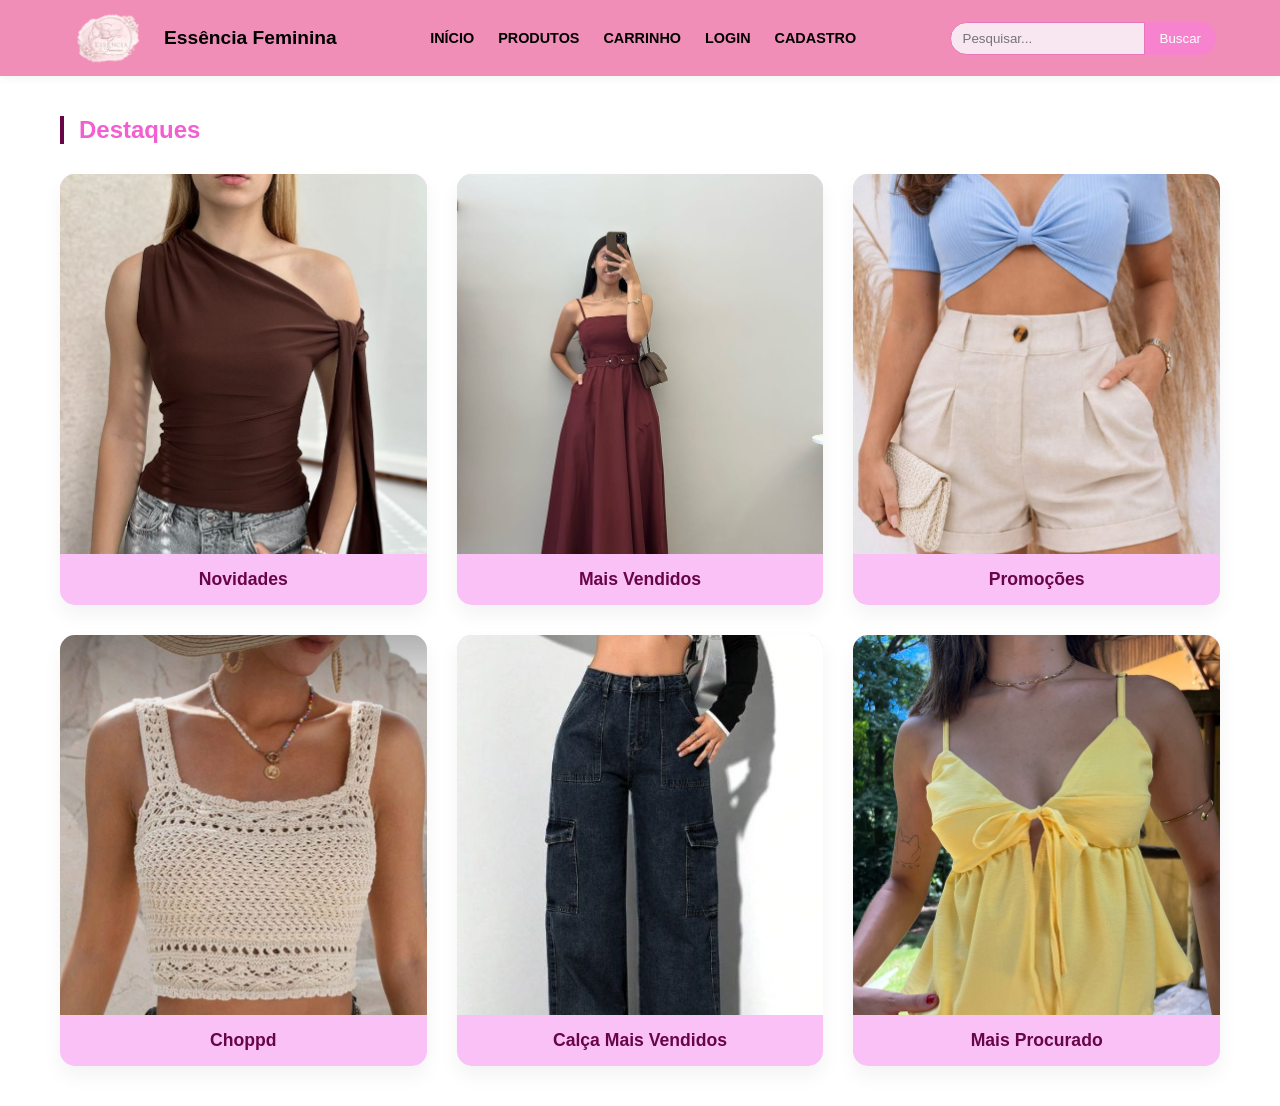
<file: html/index.html>
<!DOCTYPE html>
<html lang="pt-br">
<head>
    <meta charset="UTF-8">
    <meta name="viewport" content="width=device-width, initial-scale=1.0">
    <title>Essência Feminina</title>
    <link rel="stylesheet" href="../css/index.css">
</head>
<body>

<header class="navbar">
    <div class="logo-container">
        <a href="#" class="brand-link">
            <img src="../img/logo.png" alt="Essência Feminina" class="logo-img">
            <span class="brand-name">Essência Feminina</span>
        </a>
    </div>

    <nav> 
        <ul class="nav-links">
            <li><a href="../html/index.html">Início</a></li>
            <li><a href="../html/loja.html">Produtos</a></li>
            <li><a href="../html/carrinho.html">Carrinho</a></li>
            <li><a href="../html/login.html">Login</a></li>
            <li><a href="../html/cadastro.html">Cadastro</a></li>



        </ul>
    </nav>

    <div class="search-container">
        <input type="text" placeholder="Pesquisar...">
        <button type="submit">Buscar</button>
    </div>
</header>

<main class="container">
    <section class="content-section">
        <h2>Destaques</h2>
        <div class="card-grid">
            
            <div class="card">
                <div class="card-image">
                    <img src="../img/Blusa 1.jfif" alt="Novidades">
                </div>
                <h3>Novidades</h3>
            </div>
            
            <div class="card">
                <div class="card-image">
                    <img src="../img/vestido nova do novo 4.jfif" alt="Mais Vendidos">
                </div>
                <h3>Mais Vendidos</h3>
            </div>
            
            <div class="card">
                <div class="card-image">
                    <img src="../img/Short Linho 3.jfif" alt="Promoções">
                </div>
                <h3>Promoções</h3>
            </div>
            
            <div class="card">
                <div class="card-image">
                    <img src="../img/regata croche 1.jfif" alt="Mais Vendidos">
                </div>
                <h3>Choppd</h3>
            </div>
            
            <div class="card">
                <div class="card-image">
                    <img src="../img/calça carno 1 nova.jfif" alt="Mais Vendidos">
                </div>
                <h3>Calça Mais Vendidos</h3>
            </div>
            
            <div class="card">
                <div class="card-image">
                    <img src="../img/blusa nova 3.jfif" alt="Mais Vendidos">
                </div>
                <h3>Mais Procurado</h3>
            </div>

        </div>
    </section>
</main>

</body>
</html>
</file>
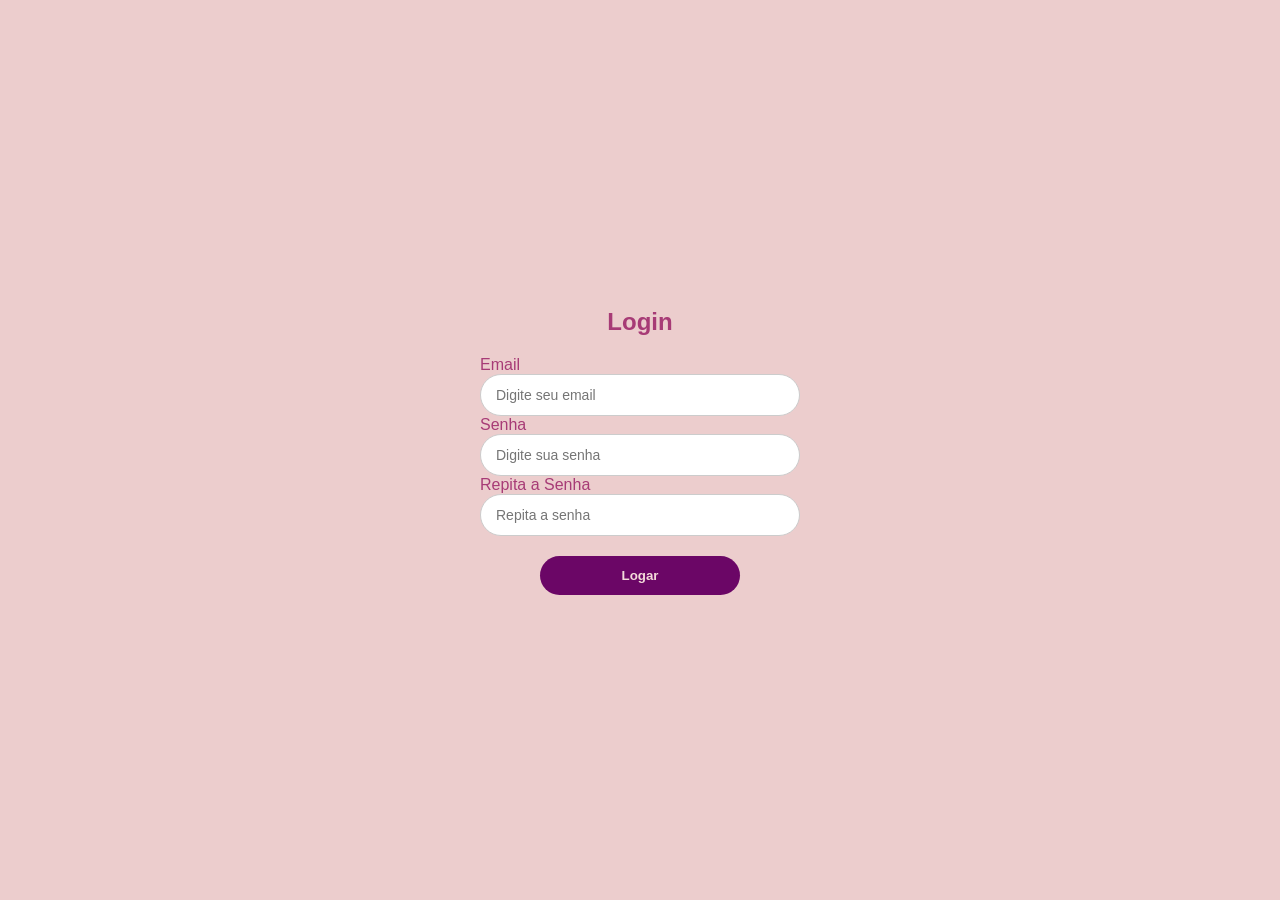
<file: html/cadastro.html>
<head>
    <meta charset="UTF-8">
    <meta name="viewport" content="width=device-width, initial-scale=1.0">
    <title>Document</title>
    <link rel="stylesheet" href="../css/login.css"> 
</head>

<body>
    <div class="caixa" style="width:320px;">
        <h2 style="text-align:center; margin-bottom: 20px;">Login</h2>

        <form>
            <div class="grupo-input">
                <label for="email">Email</label>
                <input type="email" id="email" placeholder="Digite seu email" required>
            </div>

            <div class="grupo-input">
                <label for="senha">Senha</label>
                <input type="password" id="senha" placeholder="Digite sua senha" required>
            </div>

            <div class="grupo-input">
                <label for="senha-rep">Repita a Senha</label>
                <input type="password" id="senha-rep" placeholder="Repita a senha" required>
            </div>

            <button type="submit" class="botao-primario" style="width: 200px;">
                Logar
            </button>
        </form>
    </div>
</body>
</file>
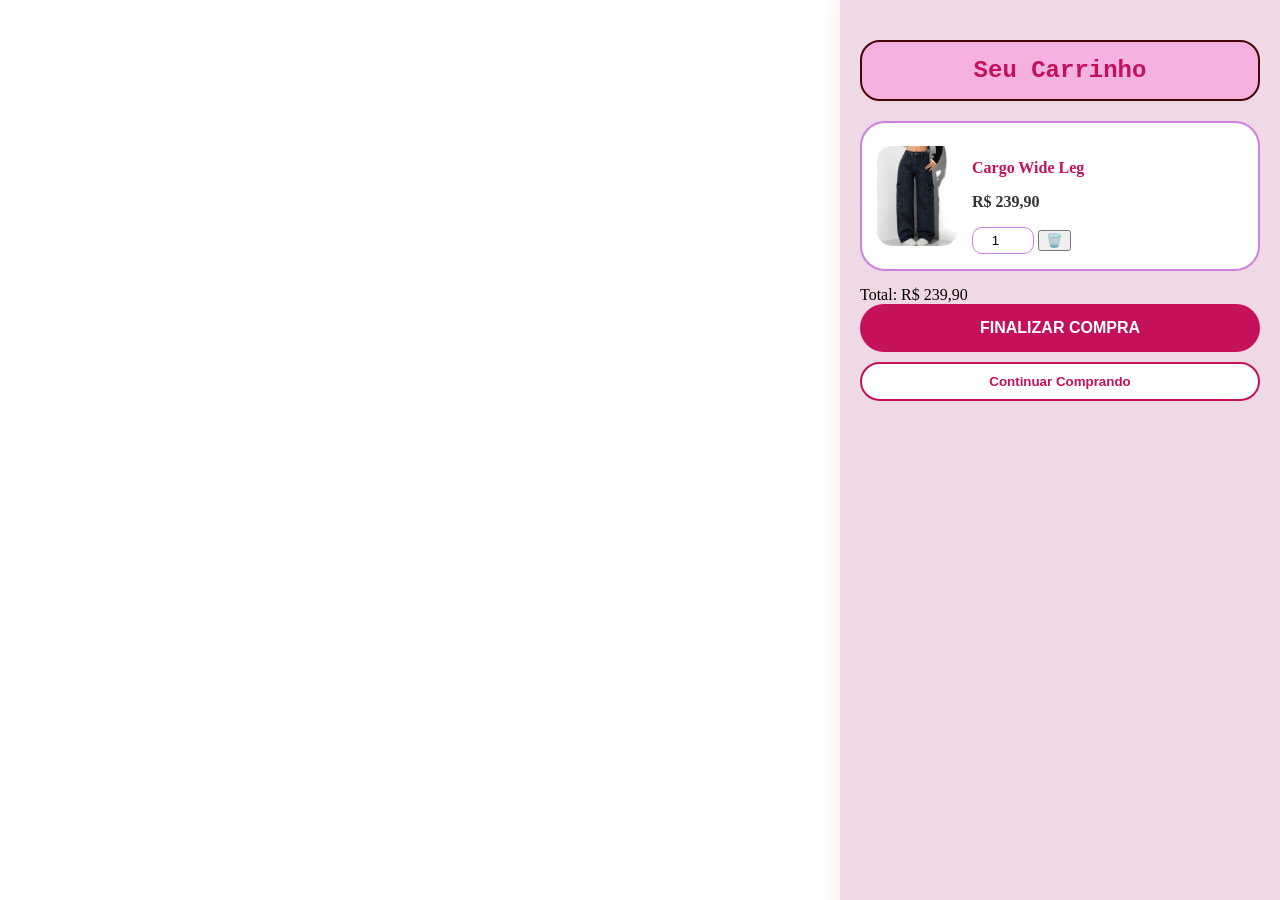
<file: html/carrinho.html>
<!DOCTYPE html>
<html lang="en">
<head>
    <meta charset="UTF-8">
    <meta name="viewport" content="width=device-width, initial-scale=1.0">
    <title>Document</title>
    <link rel="stylesheet" href="../css/carrinho.css">
</head>
<body>
    


<div id="carrinho-lateral" class="carrinho-container">
    <div class="carrinho-header">
        <h2 class="titulo-carrinho">Seu Carrinho</h2>
    </div>

    <div class="itens-carrinho">
        <div class="item-no-carrinho">
            <img src="../img/calça carno 1 nova.jfif" alt="Produto">
            <div class="info-produto">
                <h4 class="nome-item">Cargo Wide Leg</h4>
                <p class="preco-item">R$ 239,90</p>
                <div class="controles">
                    <input type="number" value="1" class="input-qtd">
                    <button class="btn-lixeira">🗑️</button>
                </div>
            </div>
        </div>
    </div>

    <div class="carrinho-footer">
        <div class="total-box">
            <span>Total:</span>
            <span>R$ 239,90</span>
        </div>
        <button class="btn-finalizar">FINALIZAR COMPRA</button>
        <button class="btn-voltar">Continuar Comprando</button>
    </div>
</div>


</body>
</html>
</file>
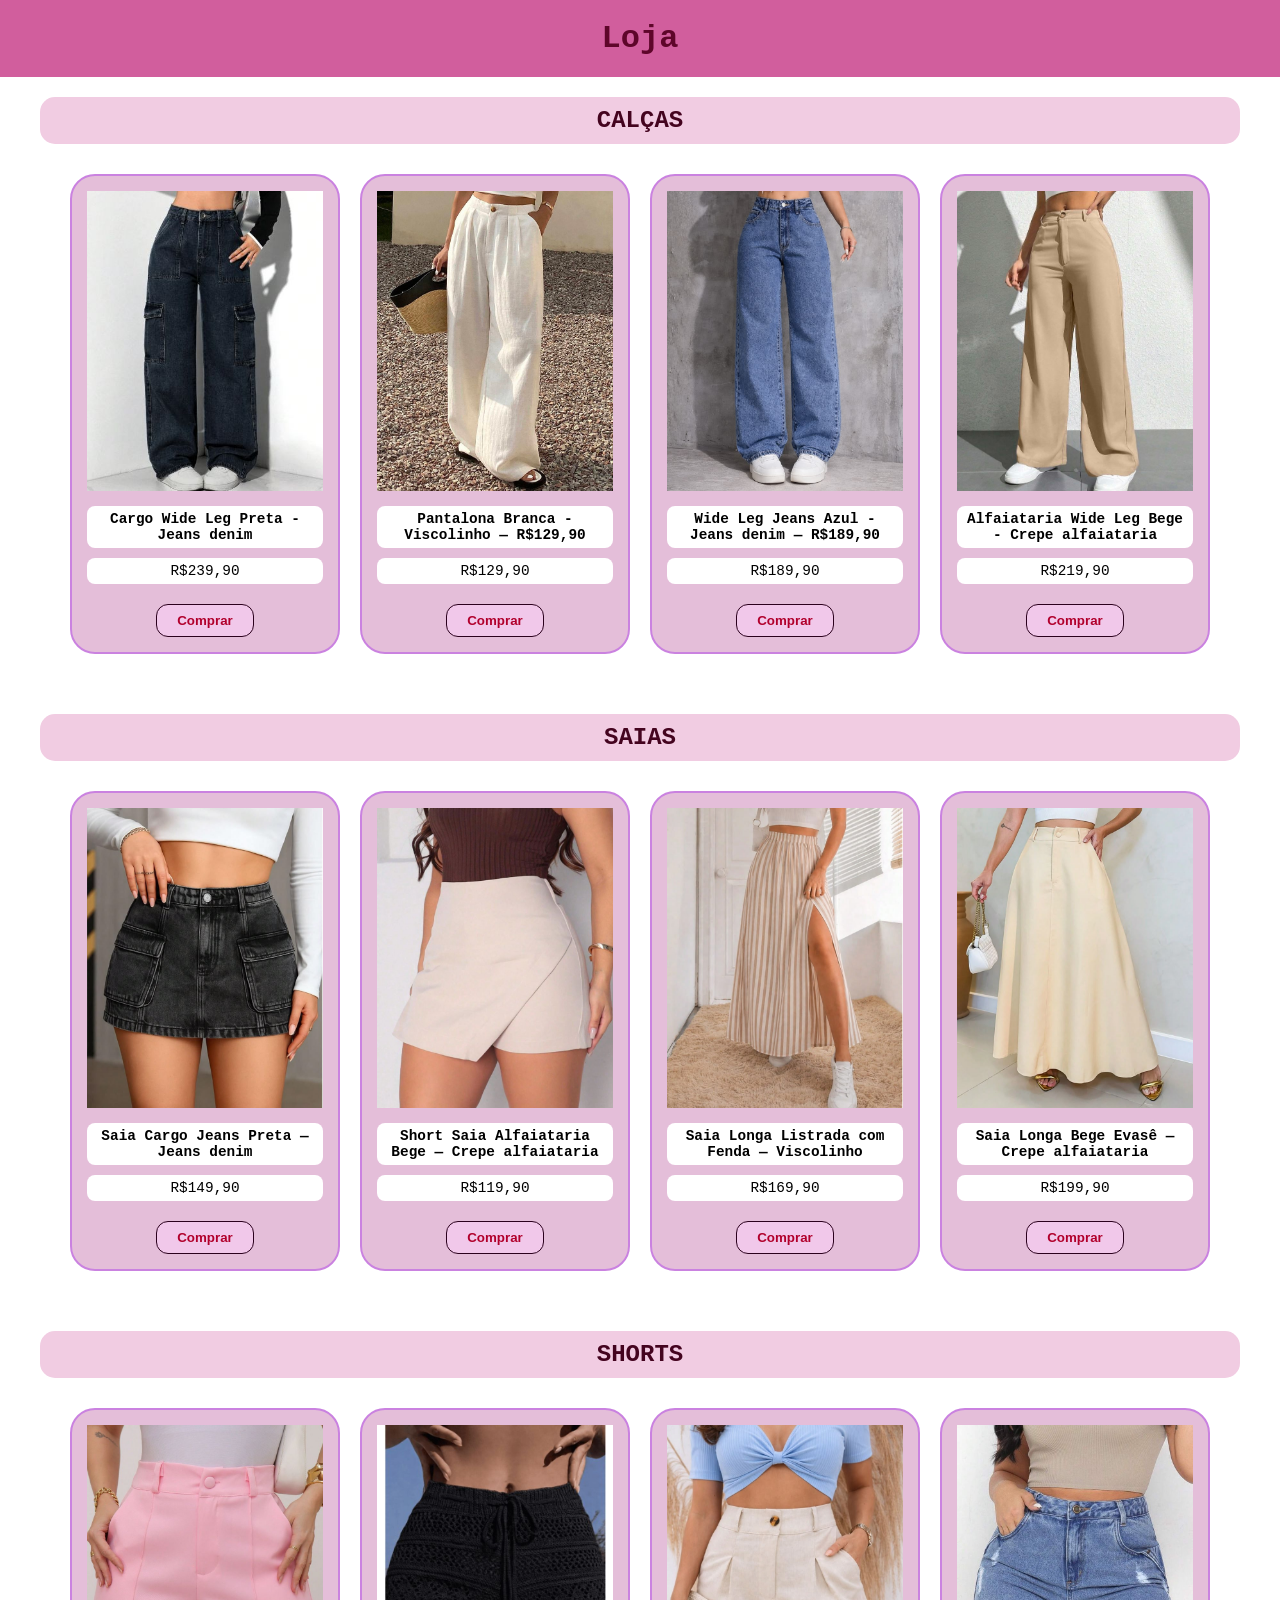
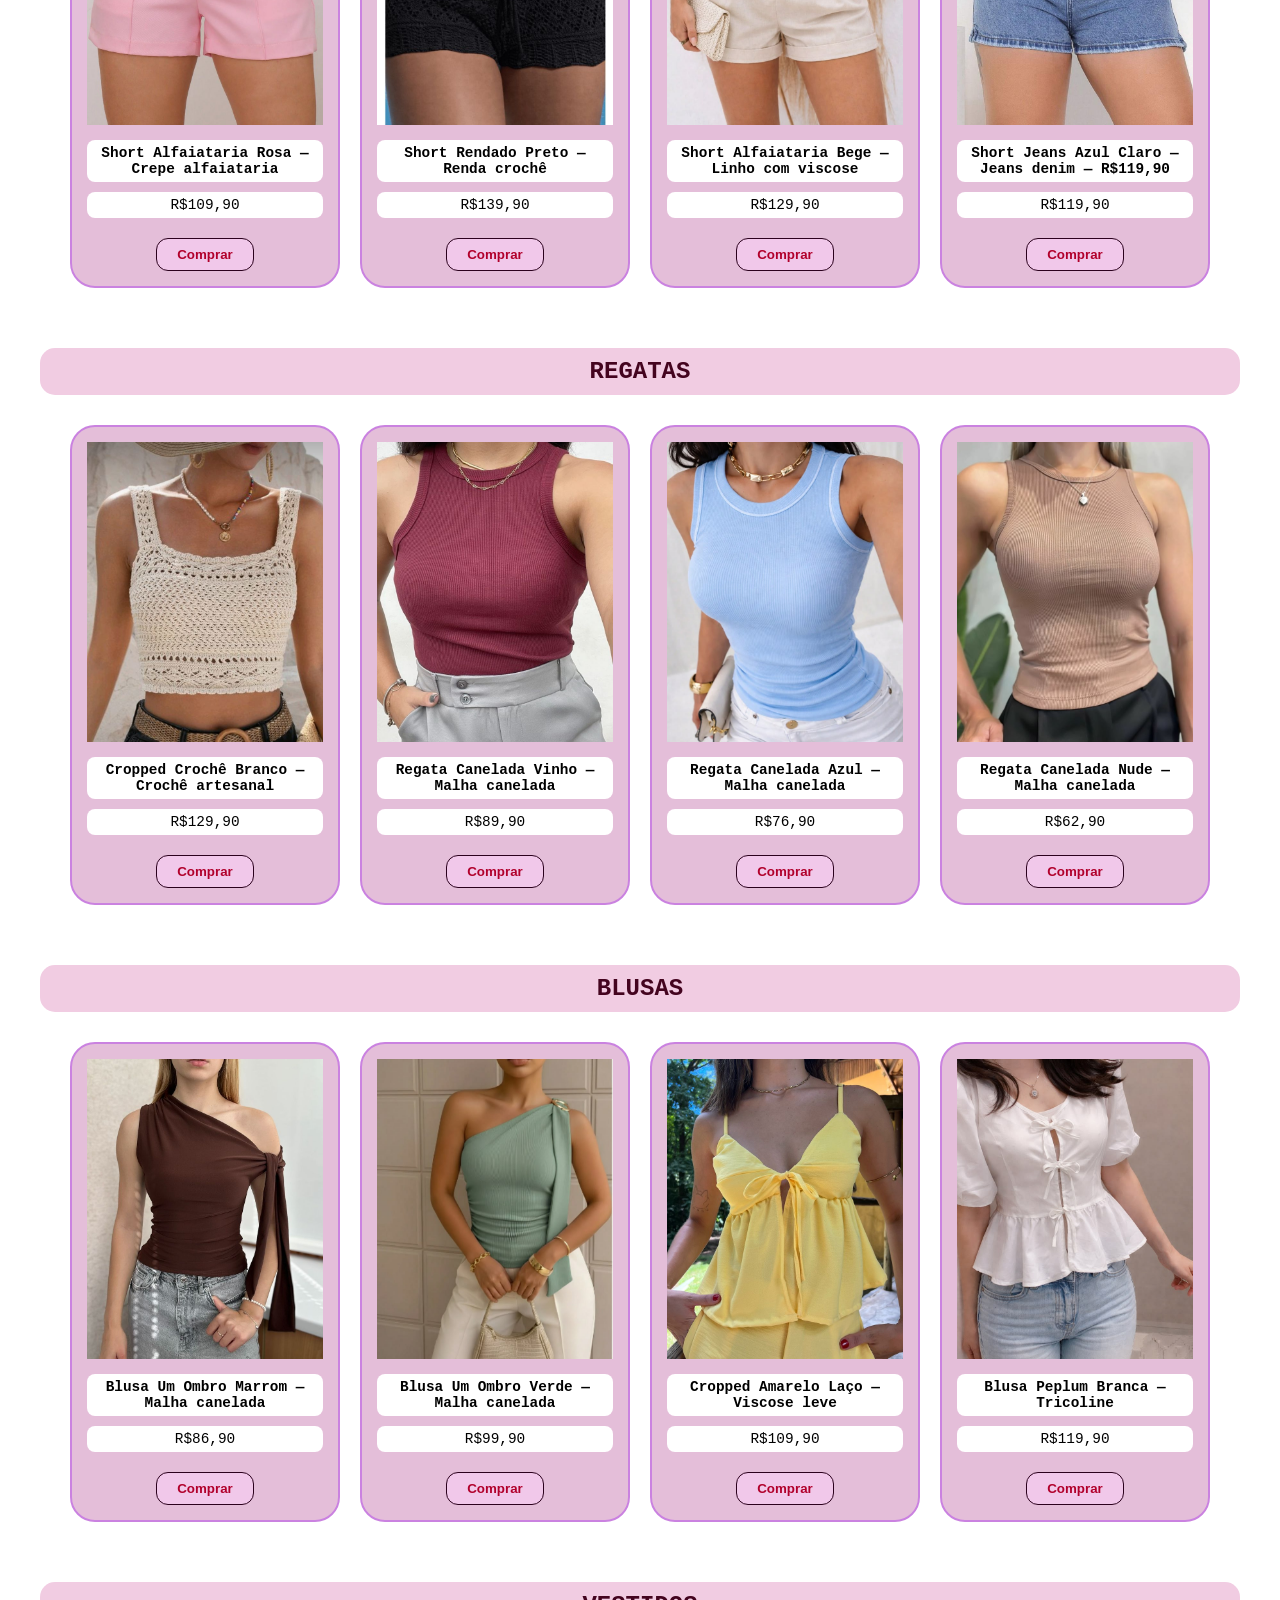
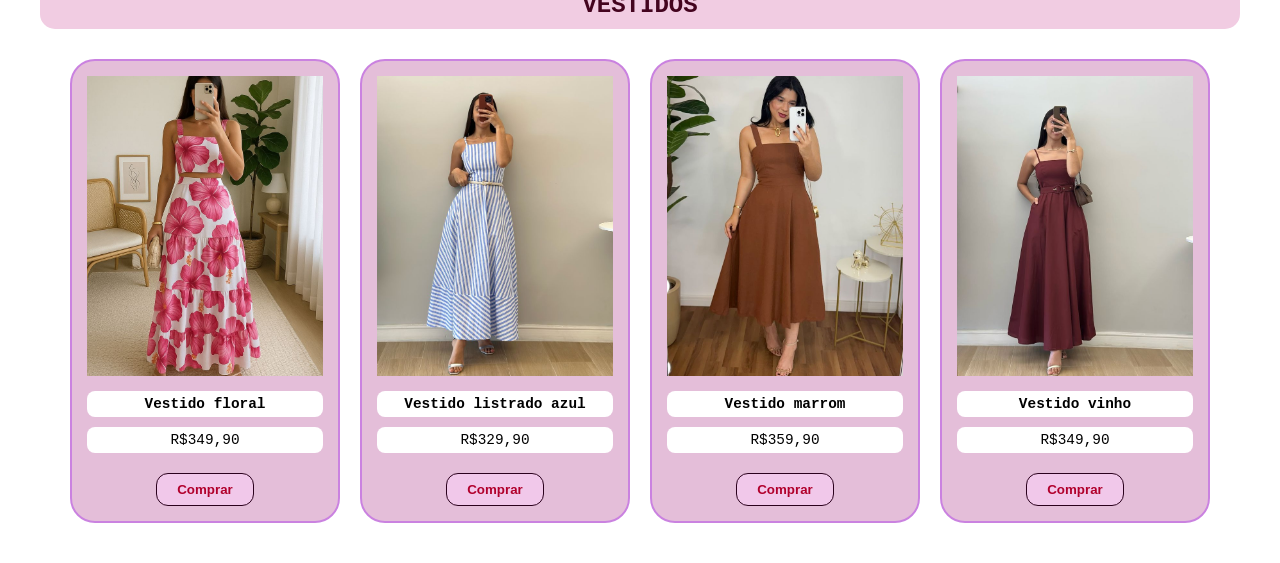
<file: html/loja.html>
<!DOCTYPE html>
<html lang="pt-br">
<head>
    <meta charset="UTF-8">
    <meta name="viewport" content="width=device-width, initial-scale=1.0">
    <title>Exemplo DOCTYPE</title>
    <link rel="stylesheet" href="../css/loja.css">
</head>
<body>
<h1 style="color: rgb(94, 6, 42)"|>Loja</h1>

<main>
    <h2 class="titulo-categoria">Calças</h2>
    <section class="produtos">
        <div class="card">
            <img src="../img/calça carno 1 nova.jfif" alt="Produto1">
            <h3>Cargo Wide Leg Preta - Jeans denim</h3>
            <p>R$239,90</p>
            <button>Comprar</button>
        </div>
        
        <div class="card">
            <img src="../img/calça linho 2 nova.jfif" alt="Produto1">
            <h3>Pantalona Branca - Viscolinho — R$129,90</h3> 
            <p>R$129,90</p>
            <button>Comprar</button>
        </div>

        <div class="card">
            <img src="../img/Calça 3.jfif" alt="Produto1">
            <h3>Wide Leg Jeans Azul - Jeans denim — R$189,90</h3>
            <p>R$189,90</p>
            <button>Comprar</button>
        </div>
        
        <div class="card">
            <img src="../img/Calça 4.jfif" alt="Produto1">
            <h3>Alfaiataria Wide Leg Bege - Crepe alfaiataria</h3>
            <p>R$219,90</p>
            <button>Comprar</button>
        </div>

        </section> <h2 class="titulo-categoria">Saias</h2>
    <section class="produtos">
        <div class="card">
            <img src="../img/Saia 1.jfif" alt="Produto1">
            <h3>Saia Cargo Jeans Preta — Jeans denim</h3>
            <p>R$149,90</p>
            <button>Comprar</button>
        </div>

        <div class="card">
            <img src="../img/Saia 4.jfif" alt="Produto1">
            <h3>Short Saia Alfaiataria Bege — Crepe alfaiataria</h3>
            <p>R$119,90</p>
            <button>Comprar</button>
        </div>

        <div class="card">
            <img src="../img/Saia Longa  2.jfif" alt="Produto1">
            <h3>Saia Longa Listrada com Fenda — Viscolinho</h3>
            <p>R$169,90</p>
            <button>Comprar</button>
        </div>

        <div class="card">
            <img src="../img/saia longa 4 nova.jfif" alt="Produto1">
            <h3>Saia Longa Bege Evasê — Crepe alfaiataria</h3>
            <p>R$199,90</p>
            <button>Comprar</button>
        </div>

        </section> <h2 class="titulo-categoria">Shorts</h2>
    <section class="produtos">
        <div class="card">
            <img src="../img/short alfaiataria 1 novo.jfif" alt="Produto1">
            <h3>Short Alfaiataria Rosa — Crepe alfaiataria</h3>
            <p>R$109,90</p>
            <button>Comprar</button>
        </div>

        <div class="card">
            <img src="../img/Short  jens 2.jfif" alt="Produto1">
            <h3>Short Rendado Preto — Renda crochê</h3>
            <p>R$139,90</p>
            <button>Comprar</button>
        </div>

        <div class="card">
            <img src="../img/Short Linho 3.jfif" alt="Produto1">
            <h3>Short Alfaiataria Bege — Linho com viscose</h3>
            <p>R$129,90</p>
            <button>Comprar</button>
        </div>

        <div class="card">
            <img src="../img/short jens 4.jfif" alt="Produto1">
            <h3>Short Jeans Azul Claro — Jeans denim — R$119,90</h3>
            <p>R$119,90</p>
            <button>Comprar</button>
        </div>

</section> <h2 class="titulo-categoria">Regatas</h2>
    <section class="produtos">
         <div class="card">
            <img src="../img/regata croche 1.jfif" alt="Produto1">
            <h3>Cropped Crochê Branco — Crochê artesanal</h3>
            <p>R$129,90</p>
            <button>Comprar</button>
        </div>

         <div class="card">
            <img src="../img/Regata 2.jfif" alt="Produto1">
            <h3>Regata Canelada Vinho — Malha canelada</h3>
            <p>R$89,90</p>
            <button>Comprar</button>
        </div>

        <div class="card">
            <img src="../img/Regata 3.jfif" alt="Produto1">
            <h3>Regata Canelada Azul — Malha canelada</h3>
            <p>R$76,90</p>
            <button>Comprar</button>
        </div>

        <div class="card">
            <img src="../img/regata nova 4.jfif" alt="Produto1">
            <h3>Regata Canelada Nude — Malha canelada</h3>
            <p>R$62,90</p>
            <button>Comprar</button>
        </div>

        </section> <h2 class="titulo-categoria">Blusas</h2>
    <section class="produtos">
        <div class="card">
            <img src="../img/Blusa 1.jfif" alt="Produto1">
            <h3>Blusa Um Ombro Marrom — Malha canelada</h3>
            <p>R$86,90</p>
            <button>Comprar</button>
        </div>

        <div class="card">
            <img src="../img/blusa nova  da nova 2.jfif" alt="Produto1">
            <h3>Blusa Um Ombro Verde — Malha canelada</h3>
            <p>R$99,90</p>
            <button>Comprar</button>
        </div>

        <div class="card">
            <img src="../img/blusa nova 3.jfif" alt="Produto1">
            <h3>Cropped Amarelo Laço — Viscose leve</h3>
            <p>R$109,90</p>
            <button>Comprar</button>
        </div>

         <div class="card">
            <img src="../img/Blusa 4.jfif" alt="Produto1">
            <h3>Blusa Peplum Branca — Tricoline</h3>
            <p>R$119,90</p>
            <button>Comprar</button>
        </div>

       </section> <h2 class="titulo-categoria">Vestidos</h2>
    <section class="produtos">
        <div class="card">
            <img src="../img/vestido novo 1.jfif" alt="Produto1">
            <h3>Vestido floral</h3>
            <p>R$349,90</p>
            <button>Comprar</button>
        </div>

        <div class="card">
            <img src="../img/Vestido Longo 2.jfif" alt="Produto1">
            <h3>Vestido listrado azul</h3>
            <p>R$329,90</p>
            <button>Comprar</button>
        </div>

        <div class="card">
            <img src="../img/Vestido Medio 3.jfif" alt="Produto1">
            <h3>Vestido marrom</h3>
            <p>R$359,90</p>
            <button>Comprar</button>
        </div>

        <div class="card">
            <img src="../img/vestido nova do novo 4.jfif" alt="Produto1">
            <h3>Vestido vinho</h3>
            <p>R$349,90</p>
            <button>Comprar</button>
        </div>

    </section>
</main>
    
</body>
</html>
</file>
<file: css/index.css>
* {
    margin: 0;
    padding: 0;
    box-sizing: border-box;
    font-family: 'Poppins', 'Segoe UI', sans-serif;
}

body {
    background-color: #ffffff;
    color: #333;
}

/* Navbar */
.navbar {
    display: flex;
    justify-content: space-between;
    align-items: center;
    padding: 0.5rem 5%;
    background-color: rgb(241, 142, 183);
    box-shadow: 0 2px 10px rgba(0,0,0,0.05);
    position: sticky;
    top: 0;
    z-index: 1000;
}

/* Alinhamento do nome e logo à esquerda */
.logo-container {
    display: flex;
    align-items: center;
}

.brand-link {
    display: flex;
    align-items: center;
    text-decoration: none;
    gap: 10px;
}

.brand-name {
    color: #000000;
    font-weight: 700;
    font-size: 1.2rem;
}

.logo-img {
    height: 60px; /* Reduzido levemente para o nome caber harmônico ao lado */
    width: auto;
    display: block;
    transition: transform 0.3s;
}

.logo-img:hover {
    transform: scale(1.05);
}

.nav-links {
    display: flex;
    list-style: none;
}

.nav-links li {
    margin: 0 12px;
}

.nav-links a {
    color: #000000;
    text-decoration: none;
    font-weight: 600;
    font-size: 0.9rem;
    text-transform: uppercase;
    transition: color 0.3s;
}

.nav-links a:hover {
    color: #fdfbfc;
}

/* Barra de Pesquisa */
.search-container {
    display: flex;
}

.search-container input {
    padding: 8px 12px;
    border: 1px solid #e975bb;
    background-color: #f8e6f0;
    border-radius: 20px 0 0 20px;
    outline: none;
}

.search-container button {
    padding: 8px 15px;
    border: none;
    background-color: #f783ce;
    color: white;
    cursor: pointer;
    border-radius: 0 20px 20px 0;
    transition: background-color 0.3s;
}

.search-container button:hover {
    background-color: #2c0320;
}

/* Conteúdo */
.container {
    max-width: 1200px;
    margin: 40px auto;
    padding: 0 20px;
}

.content-section h2 {
    margin-bottom: 30px;
    color: #f35fd0;
    border-left: 4px solid #680448;
    padding-left: 15px;
}

.card-grid {
    display: grid;
    grid-template-columns: repeat(auto-fit, minmax(280px, 1fr));
    gap: 30px;
}

.card {
    background: rgb(250, 193, 247);
    border-radius: 15px;
    overflow: hidden;
    box-shadow: 0 10px 20px rgba(0,0,0,0.05);
    transition: transform 0.3s;
}

.card:hover {
    transform: translateY(-10px);
}

/* Ajustado para 380px no CSS também para os cards vazios acompanharem */
.card-image {
    width: 100%;
    height: 380px;
    background-color: #f1e3e8;
    overflow: hidden;
    display: flex;
    align-items: center;
    justify-content: center;
    position: relative;
}

.card-image img {
    width: 100%;
    height: 100%;
    object-fit: cover;
    object-position: center top;
    display: block;
}

/* Ajuste no texto do card */
.card h3 {
    padding: 15px;
    text-align: center;
    color: #680448;
    font-size: 1.1rem;
}
</file>
<file: css/login.css>
/* Estilo para os campos de texto (input) */
.grupo-input input { 
    width: 100%; 
    padding: 12px 15px; /* Aumentei o padding para ficar mais "cheinho" */
    border: 1px solid #ccc; 
    border-radius: 25px; /* Valor alto para ficar bem arredondado */
    outline: none; 
    transition: 0.3s; 
    font-size: 14px;
} 

/* Efeito ao clicar no campo */
.grupo-input input:focus { 
    border-color: rgb(107, 6, 102); 
    box-shadow: 0 0 5px rgba(107, 6, 102, 0.2);
} 

/* Estilo para o Botão */
.botao-primario {
    display: block;
    margin: 20px auto 0; /* Centraliza o botão */
    padding: 12px; 
    border-radius: 25px; /* Deixa o botão redondo */
    border: none;
    background-color: rgb(107, 6, 102); /* Cor roxa para combinar */
    color: rgb(243, 218, 218);
    font-weight: bold;
    cursor: pointer;
    transition: transform 0.2s, background 0.2s;
}

.botao-primario:hover {
    background-color: rgb(147, 16, 142);
    transform: scale(1.02); /* Leve efeito de aumentar ao passar o mouse */
}
body {
    font-family: 'Franklin Gothic Medium', 'Arial Narrow', Arial, sans-serif;
    background-color: #eccdcd;
    color: rgb(167, 59, 118);
    
    /* Flexbox para centralizar */
    display: flex;
    justify-content: center; /* Centraliza horizontalmente */
    align-items: center;     /* Centraliza verticalmente */
    min-height: 100vh;       /* Faz o body ter a altura da tela inteira */
    margin: 0;
}
</file>
<file: css/carrinho.css>
/* Container do Carrinho */
.carrinho-container {
    position: fixed;
    top: 0;
    right: 0; /* Mude para -400px para esconder */
    width: 400px;
    height: 100vh;
    background-color: rgb(238, 217, 229); /* Rosa de fundo da loja */
    padding: 20px;
    display: flex;
    flex-direction: column;
    box-shadow: -5px 0 15px rgba(180, 131, 131, 0.1);
    z-index: 9999;
}

/* Título "Seu Carrinho" com cor e fundo */
.titulo-carrinho {
    background-color: rgb(245, 177, 224); /* Rosa do topo da loja */
    color: rgb(197, 16, 91) !important; /* Cor do texto forte */
    text-align: center;
    padding: 15px;
    border-radius: 20px;
    margin-bottom: 20px;
    font-family: 'Courier New', Courier, monospace;
    border: 2px solid rgb(71, 5, 5);
}

/* Card do Item Branco e Redondinho */
.item-no-carrinho {
    display: flex;
    background: white;
    padding: 15px;
    border-radius: 25px; /* Bordas bem redondas */
    border: 2px solid rgb(202, 130, 224);
    align-items: center;
    margin-bottom: 15px;
}

.item-no-carrinho img {
    width: 80px;
    height: 100px;
    object-fit: cover;
    border-radius: 15px;
    margin-right: 15px;
}

/* Textos do Produto */
.nome-item { color: rgb(197, 16, 91); margin-bottom: 5px; }
.preco-item { font-weight: bold; color: #333; }

/* Botão FINALIZAR COMPRA (Gordinho e Colorido) */
.btn-finalizar {
    background-color: rgb(197, 16, 91) !important; /* Rosa Choque */
    color: white !important;
    border: none;
    padding: 15px;
    border-radius: 30px; /* Estilo pílula */
    font-weight: bold;
    font-size: 1rem;
    cursor: pointer;
    width: 100%;
    margin-bottom: 10px;
    transition: 0.3s;
}

.btn-finalizar:hover {
    background-color: rgb(245, 177, 224) !important;
    transform: scale(1.02);
}

/* Botão Continuar Comprando */
.btn-voltar {
    background-color: white;
    color: rgb(197, 16, 91);
    border: 2px solid rgb(197, 16, 91);
    padding: 10px;
    border-radius: 30px;
    font-weight: bold;
    cursor: pointer;
    width: 100%;
}

/* Input de quantidade */
.input-qtd {
    border: 1px solid rgb(202, 130, 224);
    border-radius: 10px;
    padding: 5px;
    width: 50px;
    text-align: center;
}
</file>
<file: css/loja.css>
/* Importante: box-sizing garante que o padding não aumente o tamanho do card */
* {
    box-sizing: border-box;
    margin: 0;
    padding: 0;
}

body {
    font-family: 'Courier New', Courier, monospace;
    background-color: rgb(255, 255, 255);
}

/* Título Loja centralizado na faixa rosa */
h1 {
    background-color: rgb(209, 94, 157);
    color: rgb(255, 255, 255);
    padding: 20px;
    text-align: center; /* Centraliza o texto */
    font-size: 2rem;
}

.produtos {
    display: flex;
    flex-wrap: wrap;      /* Permite quebrar a linha */
    justify-content: flex-start; /* Alinha os cards à esquerda */
    gap: 20px;            /* Espaçamento entre os produtos */
    padding: 30px;
    max-width: 1200px;    /* Ajuste conforme o tamanho da sua tela */
    margin: 0 auto;       /* Centraliza o bloco todo na tela */
}

.card {
    background-color: rgb(228, 190, 217);
    padding: 15px;
    border: 2px solid rgb(202, 130, 224);
    text-align: center;
    
    /* CÁLCULO PARA 4 POR LINHA */
    /* 25% da largura menos o desconto do espaço (gap) */
    width: calc(25% - 15px); 
    
    /* PONTAS REDONDAS */
    border-radius: 25px; 
    margin-bottom: 10px;
}

.card img {
    width: 100%;
    height: 300px;
    object-fit: cover;
    object-position: center;
}

/* Campos de texto brancos e arredondados */
.card h3, .card p {
    background-color: white;
    margin: 10px 0;
    padding: 5px;
    border-radius: 8px;
    font-size: 0.9rem;
}

button {
    background-color: rgb(241, 200, 234);
    color: rgb(177, 0, 44);
    border: 1px solid #2b011d;
    padding: 8px 20px;
    cursor: pointer;
    margin-top: 10px;
    border-radius: 12px; /* Botão arredondado */
    font-weight: bold;
}

button:hover {
    background-color: rgb(221, 158, 202);
}

/* Ajuste para telas menores (opcional, para não quebrar o layout) */
@media (max-width: 800px) {
    .card {
        width: calc(50% - 20px); /* 2 por linha em tablets */
    }
}
.titulo-categoria {
    background-color: rgb(241, 204, 226); /* Mesma cor rosa do topo */
    color: rgb(68, 4, 31); /* Cor do texto */
    text-align: center;
    padding: 10px;
    margin: 20px auto 0 auto; /* Espaçamento em cima */
    max-width: 1200px; /* Mesma largura do bloco de produtos */
    border-radius: 15px; /* Bordas arredondadas para combinar */
    font-size: 1.5rem;
    text-transform: uppercase;
}
</file>
